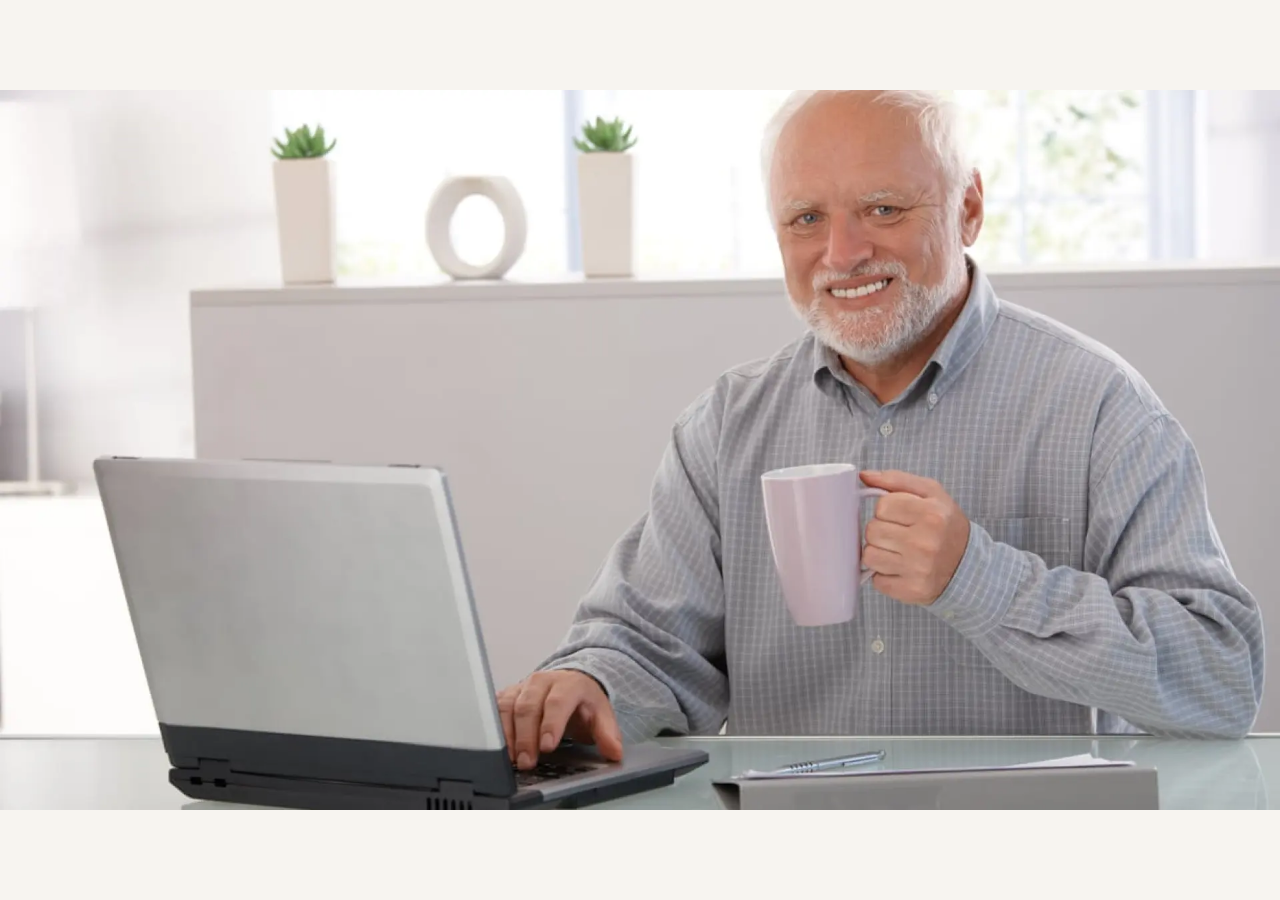
<file: thanks.html>
<!DOCTYPE html>
<html lang="en">
<head>
    <meta charset="UTF-8">
    <meta name="viewport" content="width=device-width, initial-scale=1.0">
    <title>Document</title>
    <link rel="stylesheet" href="style.css">
</head>
<body>
    <img src="assets/yaSS.webp" alt="thanks buddy" class="thanks">
</body>
</html>
</file>
<file: style.css>
@font-face {
    font-family: "Everett";
    src:url(fonts/Everett-Light.woff2) format('woff2');
    font-weight: light;
    font-style: light;
}

@font-face {
    font-family: "Everett";
    src:url(fonts/Everett-Regular.woff2) format('woff2');
    font-weight: normal;
    font-style: normal;
}


@font-face {
    font-family: "Everett";
    src:url(fonts/Everett-Medium.woff2) format('woff2');
    font-weight: medium;
    font-style: medium;
}

    
    


:root {
    --black: #000000;
    --orange: #FF5C00;
    --bacground: #F7F4F0;   
}


/* Elements */


html {
    scroll-behavior: smooth;
}


body{
    display: block;
    margin: 0px;
    padding: 0px;
    background-color: #F7F4F0;
    overflow-x: hidden;
}

main {
    margin: 0px;
    padding: 0px;
    background-color: #F7F4F0;
    overflow-x: hidden;
}



nav {
    display: flex;
    align-items: center;
    position: fixed;
    width: 100vw;
    height: 72px;
    background-color: #F7F4F0;
    z-index: 1;
}


h1 {
    font-family: "Everett";
    font-weight: normal;
    font-size: 2em;
    margin: 0px;
    padding-right: 56px;
}


h2 {
    font-family: "Everett";
    font-weight: medium;
    font-size: 14px;
    margin: 0px;
}


h3 {
    font-family: "Everett";
    font-weight: normal;
    color: #FF5C00;
    font-size: 16px;
    margin: 0px;

}

h4 {
    font-family: "Everett";
    font-weight: bold;
    color: #000000;
    font-size: 16px;
    margin: 0px;

}

h5 {
    font-family: "Everett";
    font-weight: bold;
    color: #000000;
    font-size: 32px;
    margin: 0px;
}



p {
    font-family: "Everett";
    font-weight: normal;
    color: #000000;
    font-size: 16px;
    line-height: 20px;
    margin: 0px;
}


video {
    width: 100%;
    height: 100%;
    object-fit: cover;
}



a {
    font-family: "Everett";
    font-weight: medium;
    text-decoration: none;
    
}

    a:link {
         color:#000000
    }

    a:visited {
        color:#000000;
    }    

    a:hover {
    color: #FF5C00;
    }      




footer {
    display: flex;
    justify-content: center;
    align-items: flex-end;
    width: 100vw;
    height: 40vh;
    margin: 0px 0px;
    background-color:#ece9e3;
}   



label {
    font-family: "Everett";
    font-weight: normal;
    color: #000000;
    font-size: 12px;
    line-height: 20px;
}


form {
    width: 100%;
    height: 100%;
}







/* CLASES */

.hero {
    display: flex;
    align-items: center;
    width: 100vw;
    height: 90vh;
}


.information {
    display: flex;
    width: 100%;
}


.work {
    display: flex;
    width: 50%;
    justify-content: center;
    align-items: center;
    height: 50%;

}

.description {
    display: flex;
    flex-direction: column;
    align-items: flex-start;
    width: 50%;
}   


.logo {
    width: 50%;
    padding-left: 16px;
}

.contacto {
    display: flex;
    justify-content: space-between;
    align-items: center;
    width: 50%;
    padding-right: 16px;
}


.about {
    display: flex;
    align-items: center;
    height: 90%;
    padding: 1% 6%;
}


.display {
    font-family: "Everett";
    font-weight: normal;
    color: #000000;
    font-size: 2em;
    line-height: 1.5em;
    margin: 0px;
}


.content {
    display: flex;
    flex-direction: column;
}

.bigcases {
    display: flex;
    width: 100vw;
    height: 90vh;
    margin: 4px 0px;
}

.caseB {
    position: relative;
    width: 50%;
    height: 100%;
    margin: 2px;
}


.smallcases{
    display: flex;
    width: 100vw;
    height: 50vh;
    margin: 4px 0px;
}


.caseS {
    position: relative;
    width: 100%;
    height: 100%;
    margin: 2px;
}


.foot {
    display: flex;
    align-items:flex-end;
    width: 100%;
    height: 100%;
    padding-bottom: 24px;
}


.videocase {
    position: absolute;
    top: 0px;
    left: 0px;
    width: -webkit-fill-available;
    height: -webkit-fill-available;
    object-fit: cover;
}

.projectname {
    width: -webkit-fill-available;
    height: -webkit-fill-available;
    padding: 24px;
    background-color: #FF5C00;

    
}


.contact {
    display: flex;
    flex-direction: row-reverse;
    width: 100vw;
    height: -webkit-fill-available;
    margin-top: 40px;
    background-color: #ece9e3;

}    

.form{
    display: flex;
    justify-content: flex-start;
    flex-direction: row;
    align-items: center;
    width: 50%;
    height: 100%;
    margin-top: 80px;
    gap: 24px;
  

}


.juntos {
    margin-bottom: 24px;
}


.pform {
    width: 60%;
    margin: 16px 0px;
}


.area {
    font-family: "Everett";
    font-weight: normal;
    color: #000000;
    font-size: 16px;
    line-height: 20px;
    margin: 0px;
    padding-top: 16px;
    width: 70%;
    height: 96px;
    border-style: none;

}


.cta {
    font-family: "Everett";
    font-weight: bold;
    color: #ffffff;
    border-style: none;
    font-size: 16px;
    line-height: 20px;
    background-color: #000000;
    width: 70%;
    height: 48px;
}

.cta:hover {
    color: #000000;
    background-color: #FF5C00;
}


.inputemail {
    width: 70%;
    height: 56px;
    font-family: "Everett";
    font-weight: normal;
    color: #000000;
    font-size: 16px;
    line-height: 20px;
    margin: 0px;
    border-style: none;
    
}

.emailwrapper {
    padding-bottom: 16px;
}


.areawrapper{
    padding-top: 16px;
    padding-bottom: 40px;
}

.thanks {
    display: flex;
    width: 100vw;
    height: 100vh;
    object-fit: contain;

}

.wrapperleft {
    width: 50%;
    display: flex;
    justify-content: space-between;
    margin-left: 16px;

}

.wrapperright {
    width: 50%;
    display: flex;
    justify-content: space-between;
    margin-right: 16px;

}





/* ID */

#video {
    display: block;
    width: 100vw;
    height: 95vh;
}

#about {
    width: 100vw;
    height: 95vh;
}


#hero {
    scroll-behavior: smooth;
}


/* HOVER */

.videocase:hover {
    opacity: 0;
    transition: 200ms;
}



::placeholder {
    color: #00000069;
}
</file>
